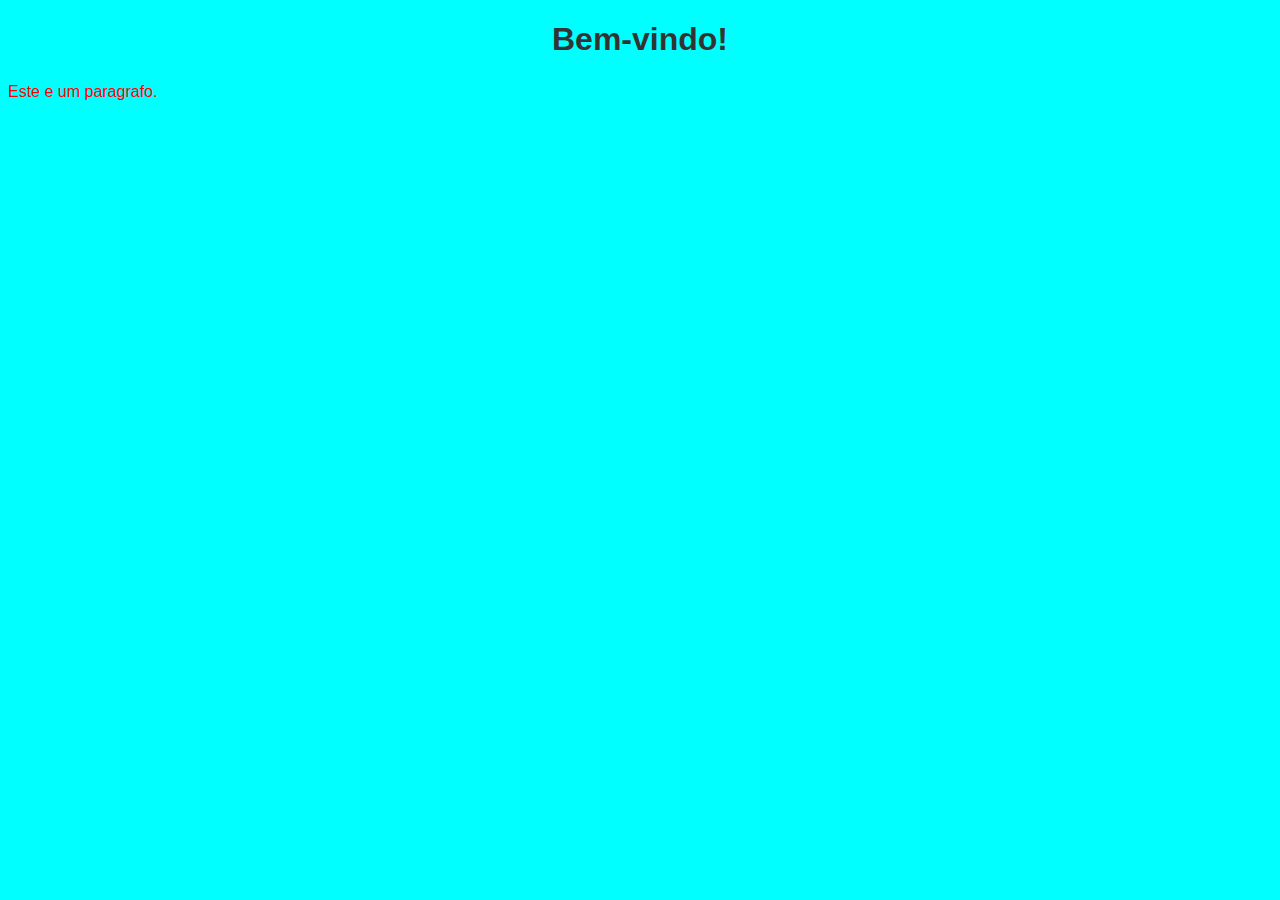
<file: pratica1/index.html>
<!DOCTYPE html>
<html>
<head>
    <meta charset="UTF-8">
    <title>Minha primeira pagina com CSS</title>
<link rel="stylesheet" href="excss.css">
</head>
<body>
    <h1>Bem-vindo!</h1>
    <p>Este e um paragrafo.</p>
</body>
</html>
</file>
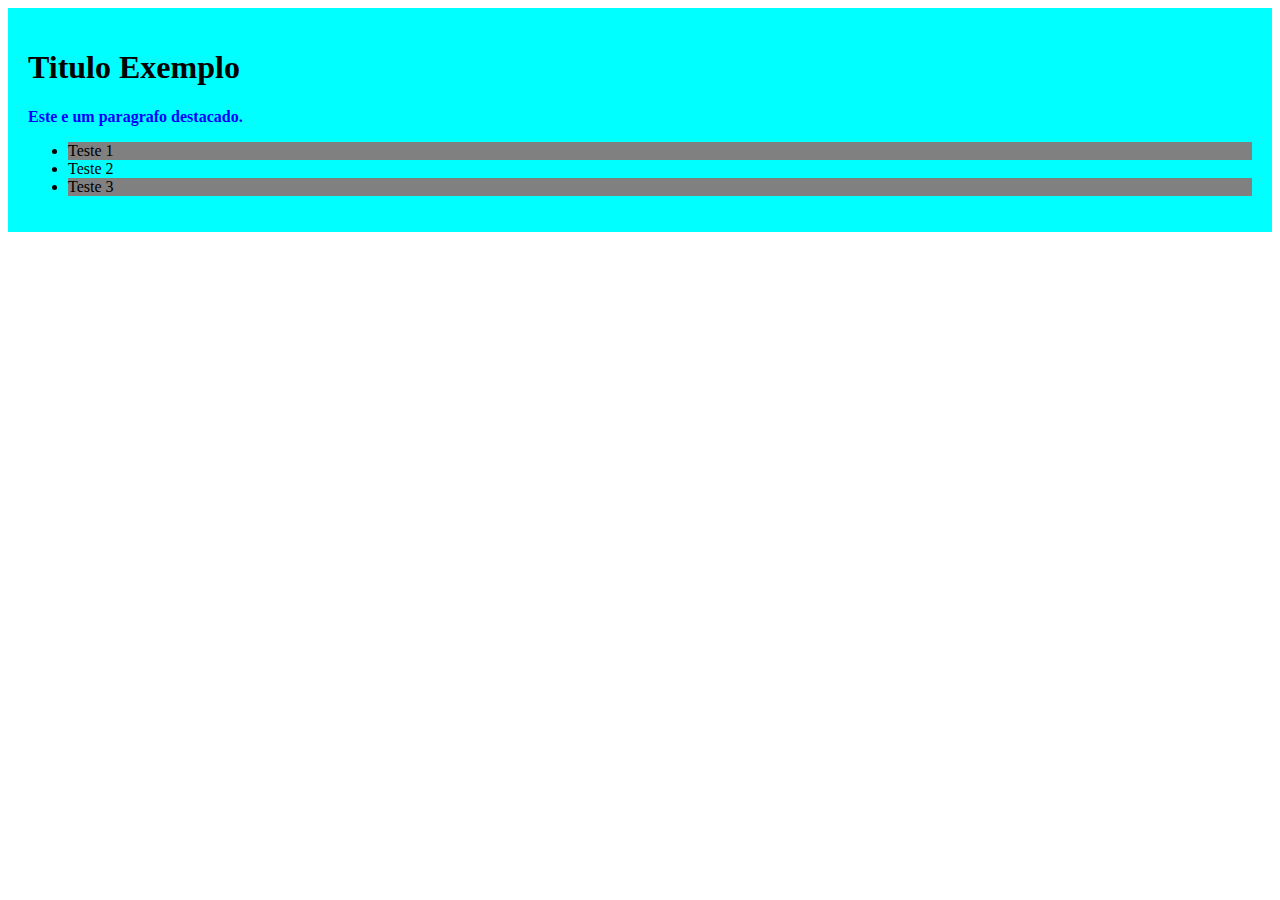
<file: pratica2/index.html>
<!DOCTYPE html>
<html>
<head>
    <meta charset="UTF-8">
    <title>Minha primeira pagina com CSS</title>
<link rel="stylesheet" href="excss2.css">
</head>
<body>
  <div class="container">
  <h1>Titulo Exemplo</h1>
  <p class="destaque">Este e um paragrafo destacado.</p>
  <ul>
    <li>Teste 1</li>
    <li>Teste 2</li>
    <li>Teste 3</li>
  </ul>
</div>
</body>
</html>
</file>
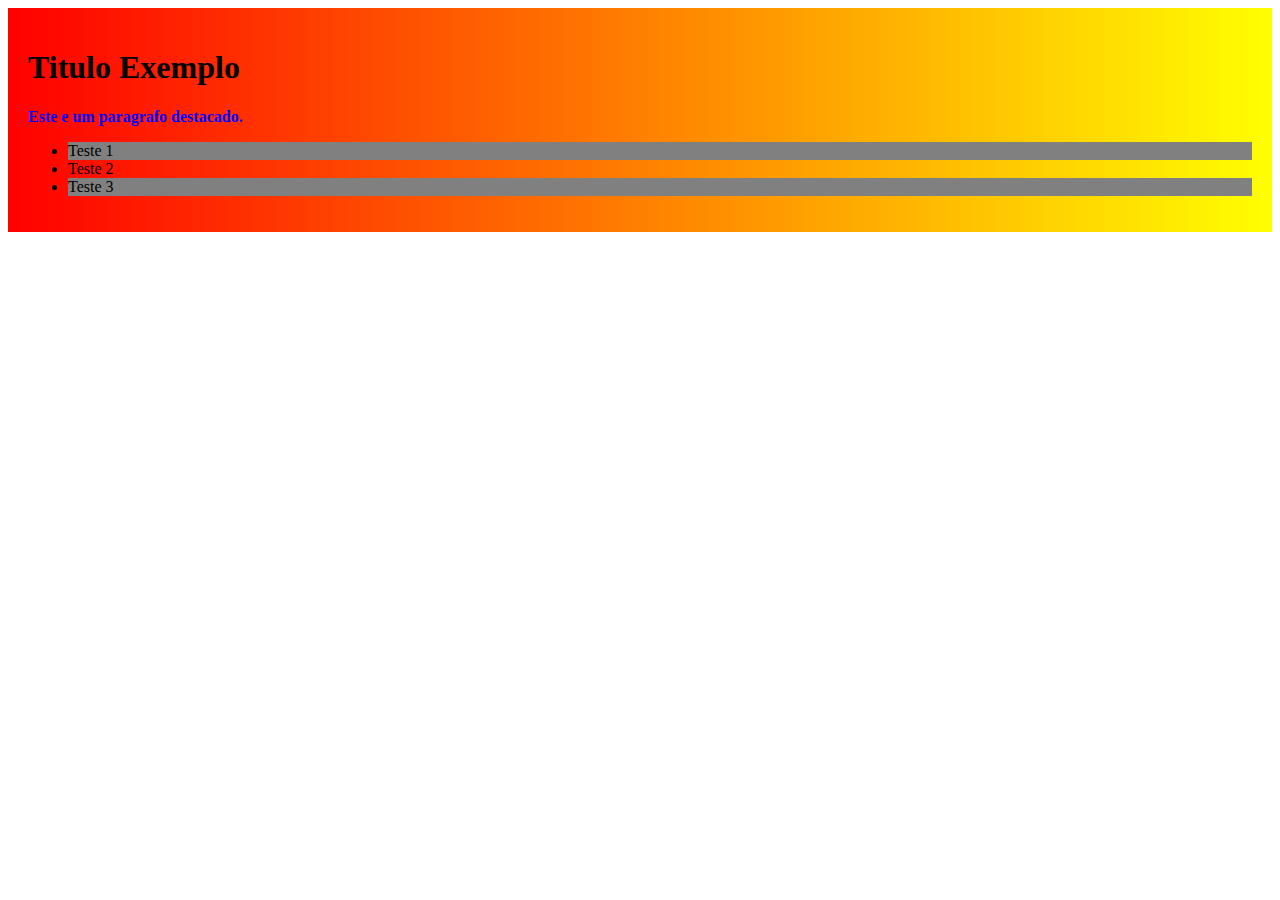
<file: pratica3/index.html>
<!DOCTYPE html>
<html>
<head>
    <meta charset="UTF-8">
    <title>Minha primeira pagina com CSS</title>
<link rel="stylesheet" href="excss3.css">
</head>
<body>
  <div class="container">
  <h1>Titulo Exemplo</h1>
  <p class="destaque">Este e um paragrafo destacado.</p>
  <ul>
    <li>Teste 1</li>
    <li>Teste 2</li>
    <li>Teste 3</li>
  </ul>
</div>
</body>
</html>
</file>
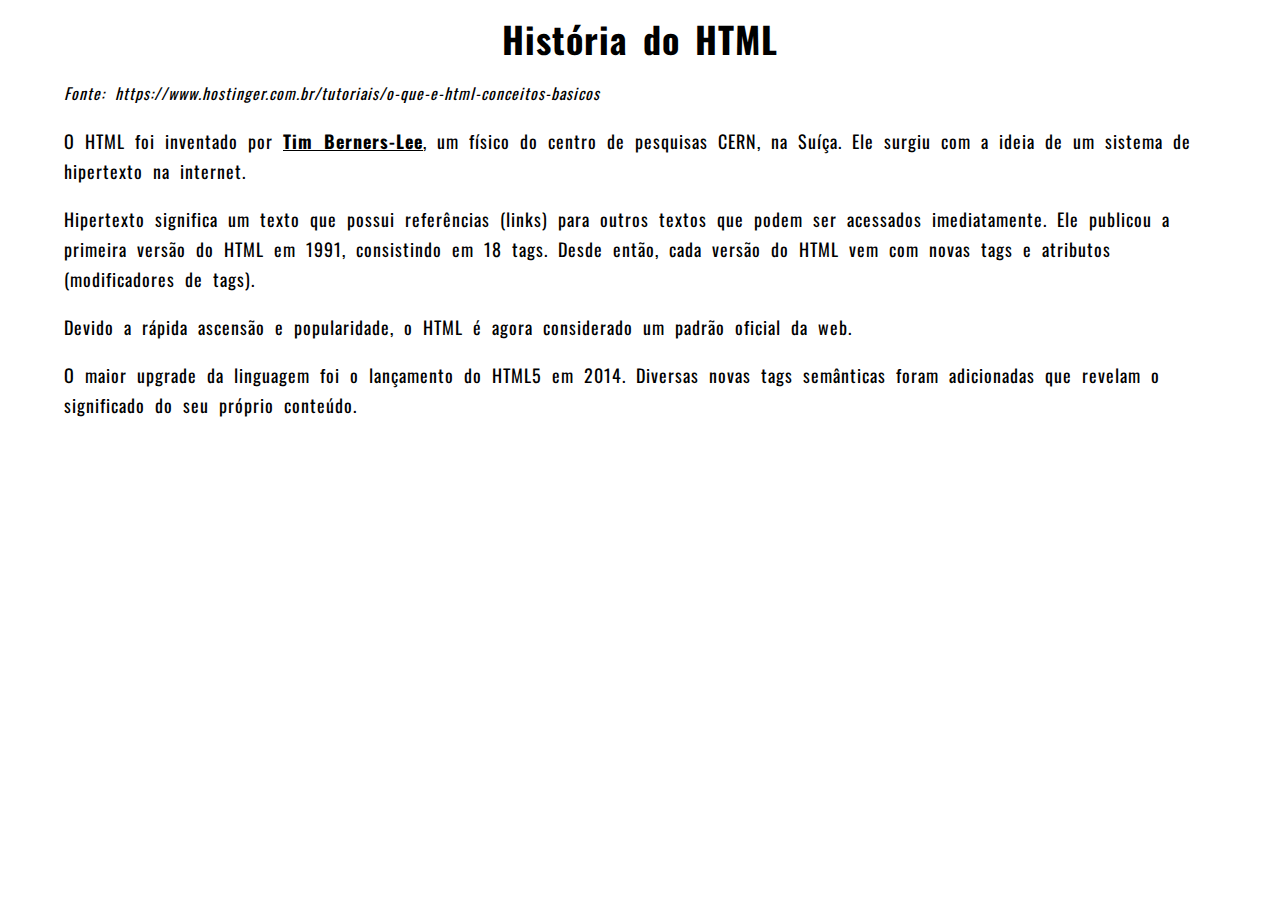
<file: pratica4/index.html>
<!DOCTYPE html>
<html lang="pt">
<head>
  <meta charset="UTF-8">
  <link rel="stylesheet" href="estilo4.css">
  <title>Prática 4</title>
</head>

<body>


<h1>História do HTML</h1>
<p class="fonte">Fonte: https://www.hostinger.com.br/tutoriais/o-que-e-html-conceitos-basicos</p>

<article>
<p>O HTML foi inventado por <span class="nome">Tim Berners-Lee</span>, um físico do centro de pesquisas <span class="cern">cern</span>, na Suíça.
   Ele surgiu com a ideia de um sistema de hipertexto na internet.</p>
  
<p>Hipertexto significa um texto que possui referências (links) para outros textos que podem
   ser acessados imediatamente. Ele publicou a primeira versão do HTML em 1991, consistindo em 18 tags. Desde então, cada versão do HTML vem com novas tags e atributos (modificadores de tags).</p>
  
<p>Devido a rápida ascensão e popularidade, o HTML é agora considerado um padrão oficial da web.</p>
  
<p>O maior upgrade da linguagem foi o lançamento do HTML5 em 2014. Diversas novas tags semânticas
   foram adicionadas que revelam o significado do seu próprio conteúdo.</p>
</article>

</body>
</html>
</file>
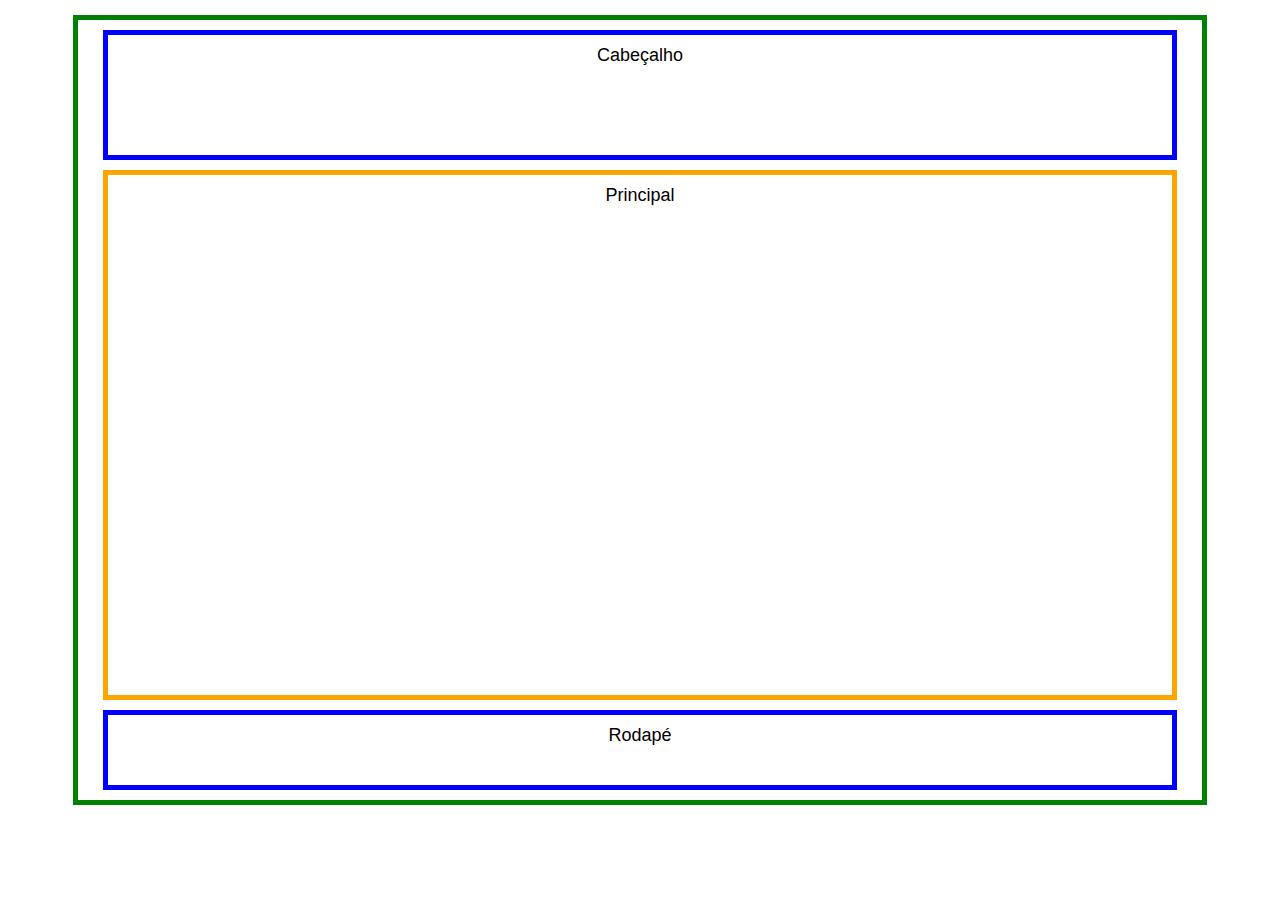
<file: pratica5/index.html>
<!DOCTYPE html>
<html lang="pt">
<head>
  <meta charset="UTF-8">
  <link rel="stylesheet" href="estilo5.css">
  <title>Prática 5</title>
</head>

<body>

<div class="layout">
  <div class="cabecalho">Cabeçalho</div>

  <div class="principal">Principal</div>

  <div class="rodape">Rodapé</div>
</div>

</body>
</html>
</file>
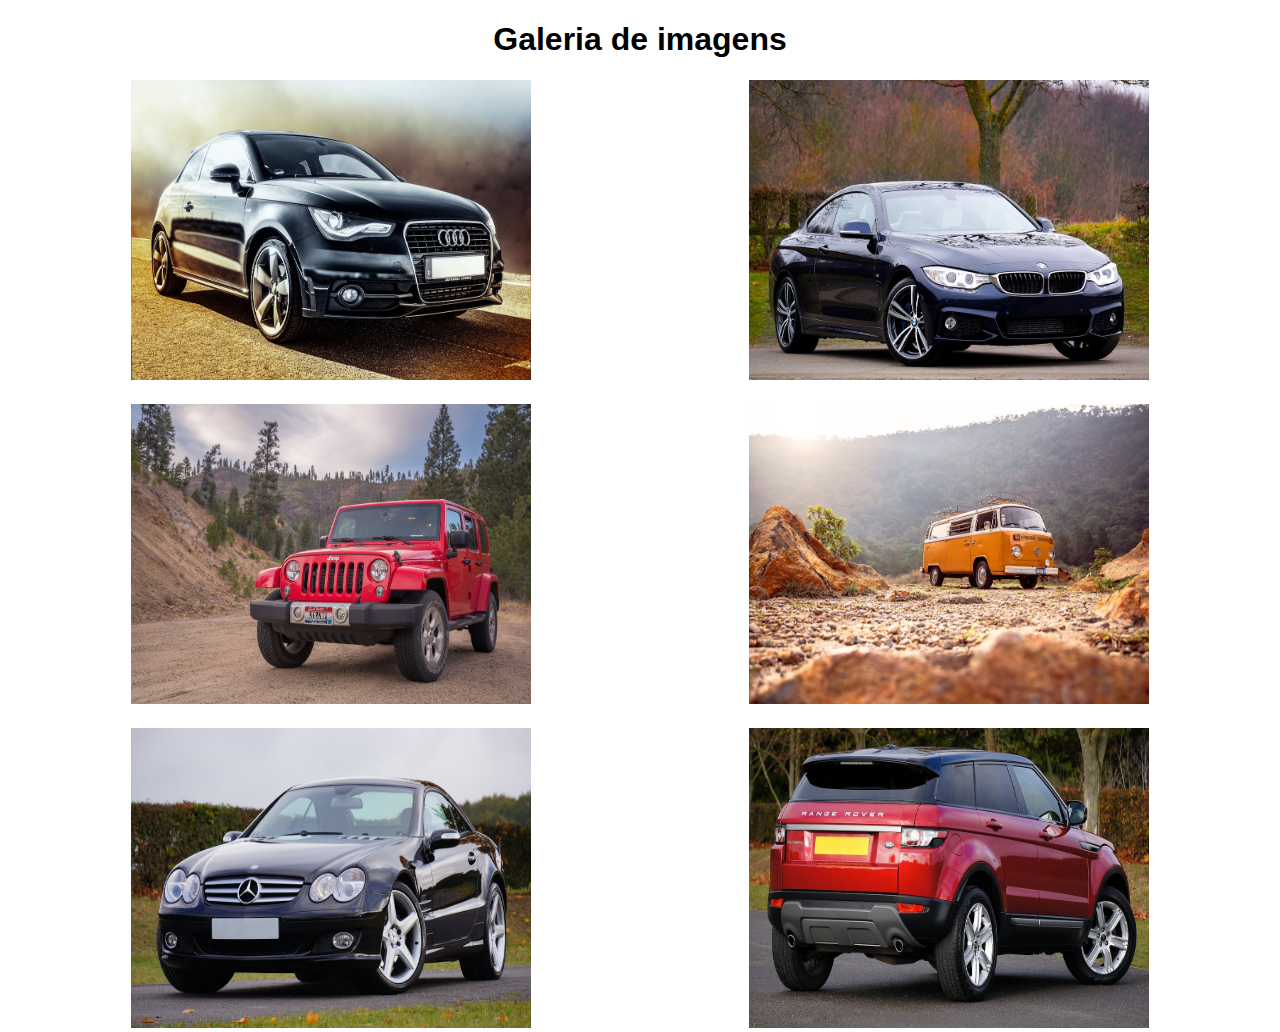
<file: pratica6/index.html>
<!DOCTYPE html>
<html lang="pt">
<head>
  <meta charset="UTF-8">
  <link rel="stylesheet" href="estilo6.css">
  <title>Prática 6</title>
</head>

<body>

<h1>Galeria de imagens</h1>

<div class="galeria">
  <div><img class="imagem" src="car-audi.jpeg"></div>
  <div><img class="imagem" src="car-bmw.jpeg"></div>
  <div><img class="imagem" src="car-jeep.jpeg"></div>
  <div><img class="imagem" src="car-kombi.jpeg"></div>
  <div><img class="imagem" src="car-mercedes.jpeg"></div>
  <div><img class="imagem" src="car-range-rover.jpeg"></div>
</div>


</body>
</html>
</file>
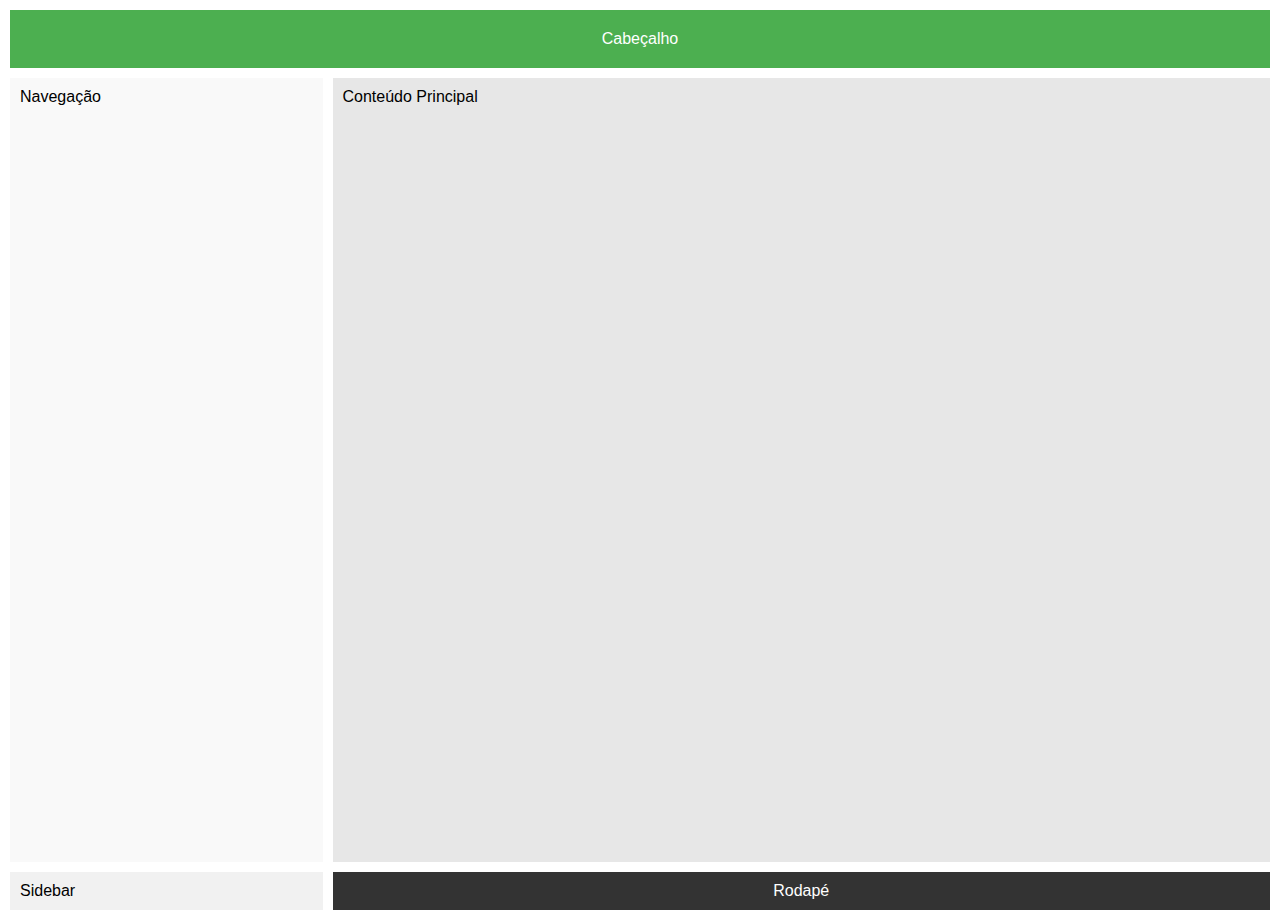
<file: pratica7/index.html>
<!DOCTYPE html>
<html lang="pt-BR">
<head>
    <meta charset="UTF-8">
    <meta name="viewport" content="width=device-width, initial-scale=1.0">
    <title>Exemplo de Grid Layout</title>
    <link rel="stylesheet" href="grid-layout.css">
</head>
<body>
    <div class="grid-container">
        <header class="header">Cabeçalho</header>
        <nav class="nav">Navegação</nav>
        <main class="main">Conteúdo Principal</main>
        <aside class="aside">Sidebar</aside>
        <footer class="footer">Rodapé</footer>
    </div>
</body>
</html>
</file>
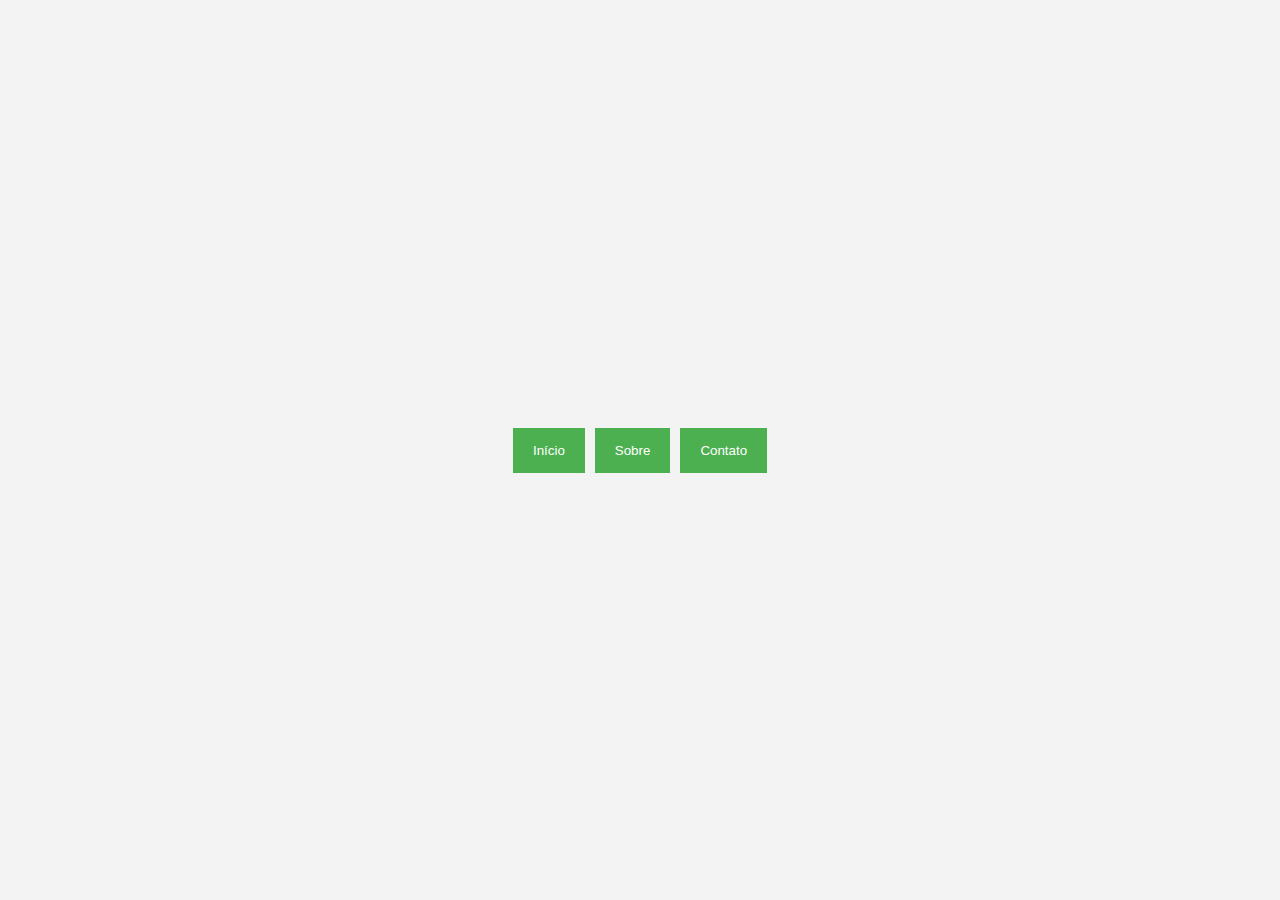
<file: pratica8/index.html>
<!DOCTYPE html>
<html lang="pt-BR">
<head>
    <meta charset="UTF-8">
    <meta name="viewport" content="width=device-width, initial-scale=1.0">
    <title>Exemplo de Animações</title>
    <link rel="stylesheet" href="animations.css">
</head>
<body>
    <div class="menu">
        <button class="menu-item">Início</button>
        <button class="menu-item">Sobre</button>
        <button class="menu-item">Contato</button>
    </div>
</body>
</html>
</file>
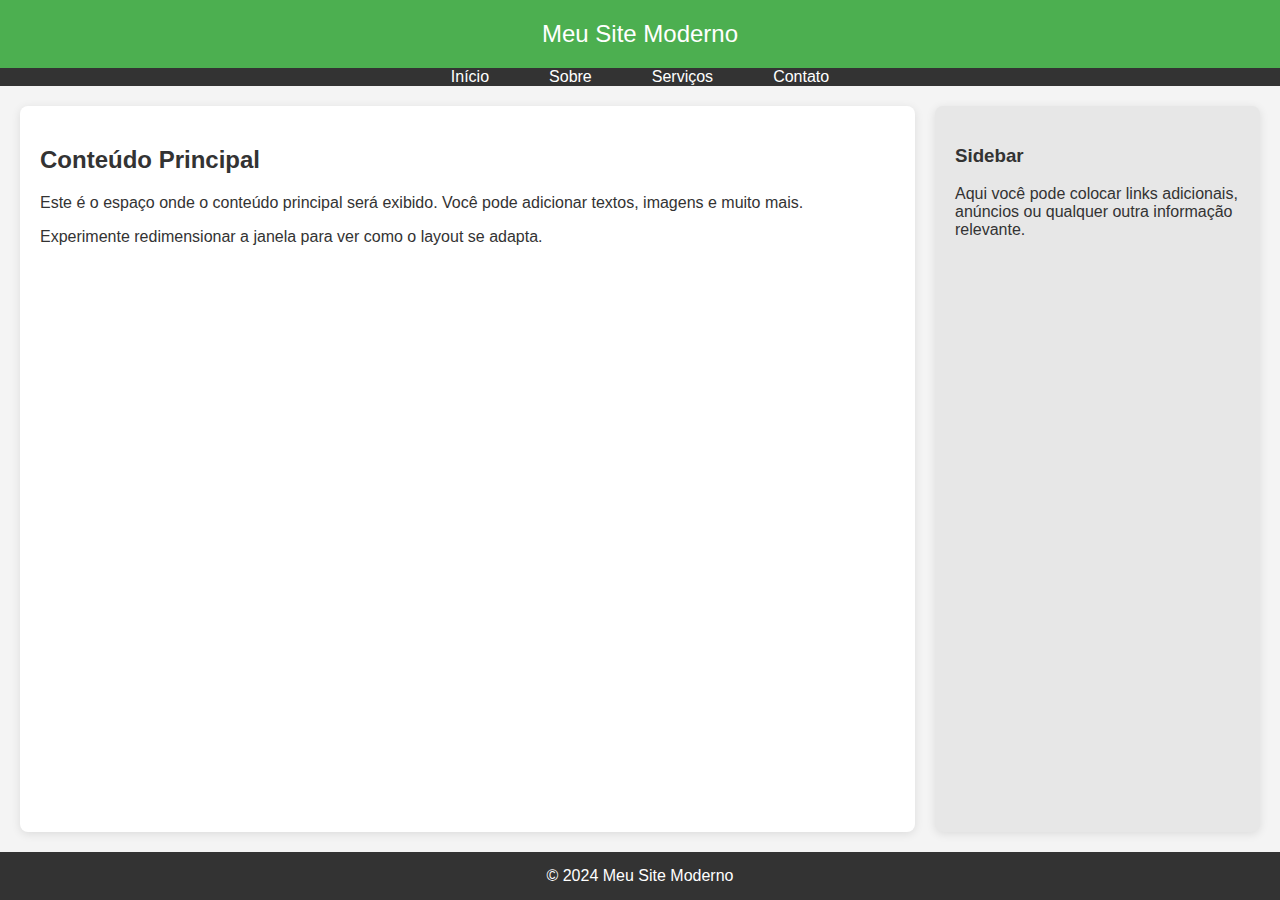
<file: pratica9/index.html>
<!DOCTYPE html>
<html lang="pt-BR">
<head>
    <meta charset="UTF-8">
    <meta name="viewport" content="width=device-width, initial-scale=1.0">
    <title>Layout Responsivo Moderno</title>
    <link rel="stylesheet" href="responsive-layout.css">
</head>
<body>
    <div class="container">
        <header class="header">Meu Site Moderno</header>
        <nav class="nav">
            <ul>
                <li><a href="#">Início</a></li>
                <li><a href="#">Sobre</a></li>
                <li><a href="#">Serviços</a></li>
                <li><a href="#">Contato</a></li>
            </ul>
        </nav>
        <div class="main-content">
            <main class="content">
                <h2>Conteúdo Principal</h2>
                <p>Este é o espaço onde o conteúdo principal será exibido. Você pode adicionar textos, imagens e muito mais.</p>
                <p>Experimente redimensionar a janela para ver como o layout se adapta.</p>
            </main>
            <aside class="sidebar">
                <h3>Sidebar</h3>
                <p>Aqui você pode colocar links adicionais, anúncios ou qualquer outra informação relevante.</p>
            </aside>
        </div>
        <footer class="footer">© 2024 Meu Site Moderno</footer>
    </div>
</body>
</html>
</file>
<file: pratica1/excss.css>
body {
    font-family: Arial, sans-serif;
    background-color: cyan;
}

h1 {
    color: #333;
    text-align: center;
}

p {
    font-size: 16px;
    line-height: 1.5;
    color: Red;   

}

a {
    color: blue;
    text-decoration: none;
}
</file>
<file: pratica2/excss2.css>
.container {
  background-color: Cyan;
  padding: 20px;
}

.destaque {
  color: blue;
  font-weight: bold;
}

h1 + p {
  margin-top: 0;
}

ul li:nth-child(odd) {
  background-color: gray;
}
</file>
<file: pratica3/excss3.css>
.container {
  background: linear-gradient(to right, red, yellow);
  padding: 20px;
}

.destaque {
  color: blue;
  font-weight: bold;
}

h1 + p {
  margin-top: 0;
}

ul li:nth-child(odd) {
  background-color: gray;
}
</file>
<file: pratica4/estilo4.css>
@import url('https://fonts.googleapis.com/css2?family=Oswald:wght@200..700&display=swap');


body {
  font-family: "Oswald", sans-serif;
  font-size: 1.125em;
  line-height: 30px;
  letter-spacing: 1px;
  word-spacing: 5px;
  margin: auto;
  width: 90%;
  
}

h1 {
  text-align: center;
}

.fonte{
  font-size: 0.875em;
  font-style: italic;
}

.nome{
  text-decoration: underline;
  font-weight: bold;
}

.cern{
  text-transform: uppercase;
}
</file>
<file: pratica5/estilo5.css>
body {
  font-family: "Arial", sans-serif;
  font-size: 1.125em;
  margin: auto;
  padding-top: 15px;
  width: 95%;
}

.layout {
  display: block;
  border: 5px solid green;
  width: 90%;
  text-align: center;
  padding-left: 15px;
  padding-right: 15px;
  margin: auto;
  }

.cabecalho {
  height: 100px;
  border: 5px solid blue;
  padding: 10px;
  margin: 10px;
}

.principal {
  height: 500px;
  border: 5px solid orange;
  padding: 10px;
  margin: 10px;
}

.rodape {
  height: 50px;
  border: 5px solid blue;
  padding: 10px;
  margin: 10px;
}
</file>
<file: pratica6/estilo6.css>
body {
  font-family: "Arial", sans-serif;
  margin: auto;
  width: 95%;
}

h1 {
  text-align: center;
}

.galeria {
  display: flex;
  flex-wrap: wrap;
  justify-content: space-around;
  row-gap: 20px;
  column-gap: 20px;
}

.imagem {
  width: 400px;
  height: 300px;
}
</file>
<file: pratica7/grid-layout.css>
body {
    margin: 0;
    font-family: Arial, sans-serif;
}

.grid-container {
    display: grid;
    grid-template-areas: 
        "header header"
        "nav main"
        "aside footer";
    grid-template-columns: 1fr 3fr;
    grid-template-rows: auto 1fr auto;
    gap: 10px;
    height: 100vh;
    padding: 10px;
}

.header {
    grid-area: header;
    background-color: #4CAF50;
    color: white;
    text-align: center;
    padding: 20px;
}

.nav {
    grid-area: nav;
    background-color: #f9f9f9;
    padding: 10px;
}

.main {
    grid-area: main;
    background-color: #e7e7e7;
    padding: 10px;
}

.aside {
    grid-area: aside;
    background-color: #f1f1f1;
    padding: 10px;
}

.footer {
    grid-area: footer;
    background-color: #333;
    color: white;
    text-align: center;
    padding: 10px;
}
</file>
<file: pratica8/animations.css>
body {
    margin: 0;
    font-family: Arial, sans-serif;
    display: flex;
    justify-content: center;
    align-items: center;
    height: 100vh;
    background-color: #f3f3f3;
}

.menu {
    display: flex;
}

.menu-item {
    background-color: #4CAF50;
    color: white;
    border: none;
    padding: 15px 20px;
    margin: 0 5px;
    cursor: pointer;
    transition: transform 0.2s, background-color 0.2s;
}

.menu-item:hover {
    transform: scale(1.1);
    background-color: #45a049;
}
</file>
<file: pratica9/responsive-layout.css>
* {
    box-sizing: border-box;
}

body {
    margin: 0;
    font-family: 'Arial', sans-serif;
    background-color: #f4f4f4;
    color: #333;
}

.container {
    display: flex;
    flex-direction: column;
    min-height: 100vh;
}

.header {
    background-color: #4CAF50;
    color: white;
    text-align: center;
    padding: 20px;
    font-size: 1.5em;
}

.nav {
    background-color: #333;
}

.nav ul {
    list-style: none;
    padding: 0;
    margin: 0;
    display: flex;
    justify-content: center;
}

.nav li {
    margin: 0 15px;
}

.nav a {
    color: white;
    text-decoration: none;
    padding: 10px 15px;
    transition: background-color 0.3s;
}

.nav a:hover {
    background-color: #575757;
    border-radius: 5px;
}

.main-content {
    display: flex;
    flex: 1;
    padding: 20px;
}

.content {
    flex: 3;
    background-color: #ffffff;
    padding: 20px;
    border-radius: 8px;
    box-shadow: 0 2px 10px rgba(0, 0, 0, 0.1);
}

.sidebar {
    flex: 1;
    background-color: #e7e7e7;
    padding: 20px;
    border-radius: 8px;
    box-shadow: 0 2px 10px rgba(0, 0, 0, 0.1);
    margin-left: 20px;
}

.footer {
    background-color: #333;
    color: white;
    text-align: center;
    padding: 15px;
    font-size: 1em;
}

@media (max-width: 768px) {
    .main-content {
        flex-direction: column;
    }

    .sidebar {
        margin-left: 0;
        margin-top: 10px;
    }
}
</file>
